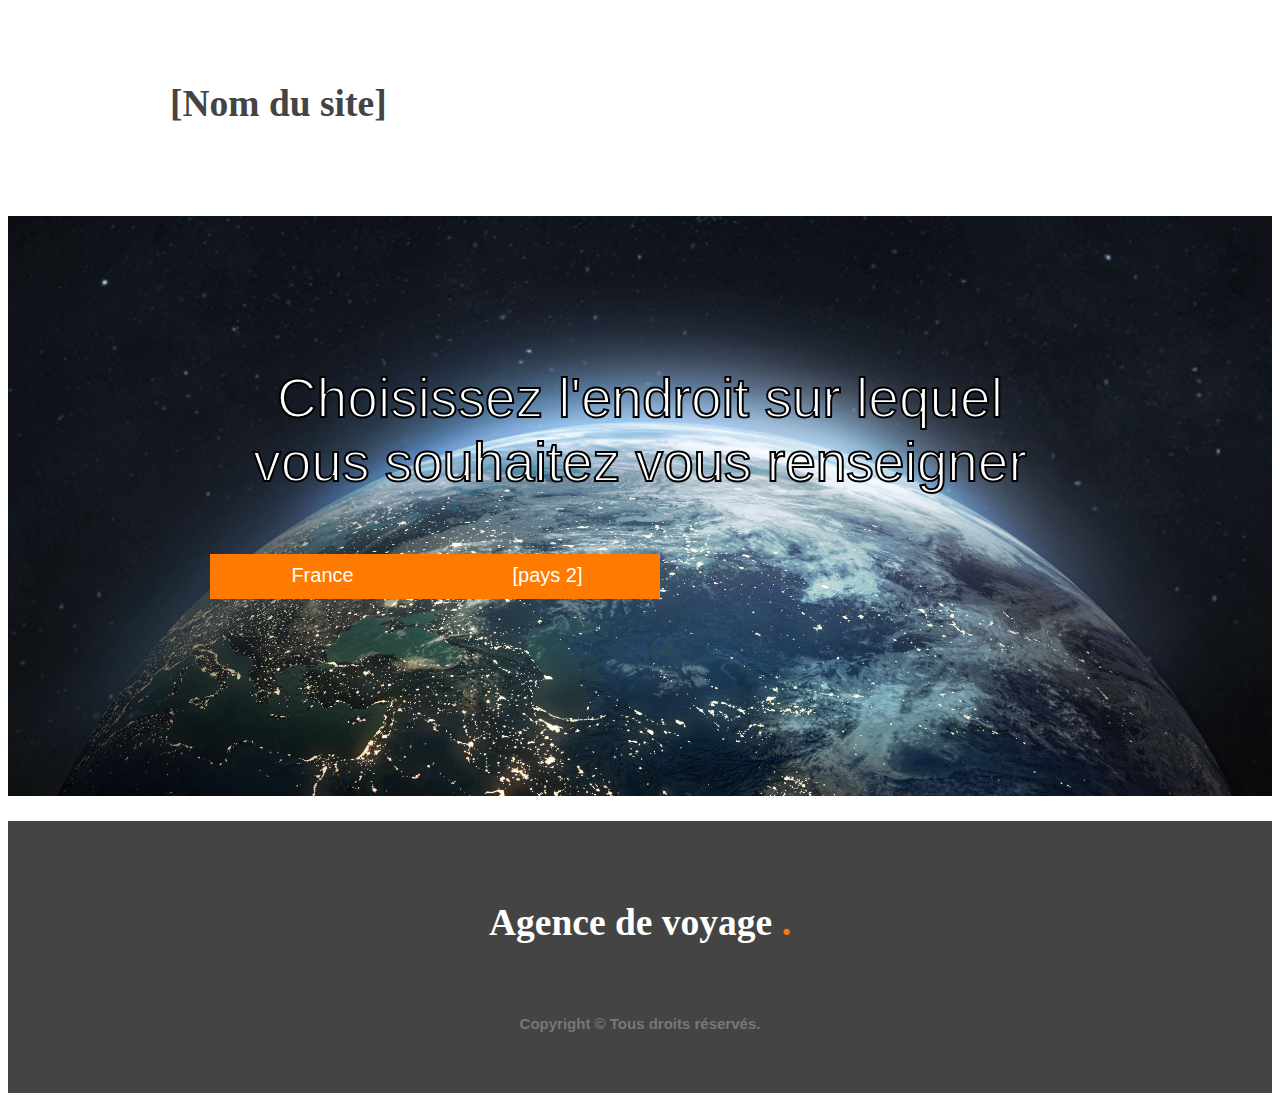
<file: projet hm40/index.html>
<!DOCTYPE html>
<html>
    <head>
        <title>[Nom du site]</title>
        <link rel="stylesheet" href="./style/style.css">
        
    </head>
    <body>
        <header>
            <div class="wrapper">
                <h1><a href="main.html">[Nom du site]</a></h1>
            </div>
        </header>

        <section id="world"> 
            <div class="wrapper">
                <h2>Choisissez l'endroit sur lequel<br>  vous souhaitez vous renseigner</h2>
                <nav>
                   <ul>
                        <li class="deroulant"><a href="#">France</a>
                            <ul class="sous">
                                <li><a href="./Belfort/index.html">Belfort</a></li>
                                <li><a href="#">[Département n°2]</a></li>
                            </ul>
                        </li>
                        <li class="deroulant"><a href="#">[pays 2]</a>
                            <ul class="sous">
                                <li><a href="#">[Département n°1]</a></li>
                                <li><a href="#">[Département n°2]</a></li>
                            </ul>
                        </li>
                    </ul>
                </nav>
            </div>
        </section>                
        <footer>
            <div class="wrapper">
              <h1>Agence de voyage <span class="orange">.</span> </h1>
              <div class="copyright">
                <p>Copyright © Tous droits réservés.</p>
              </div>
            </div>
          </footer>
      
    
    </body>
</html>
</file>
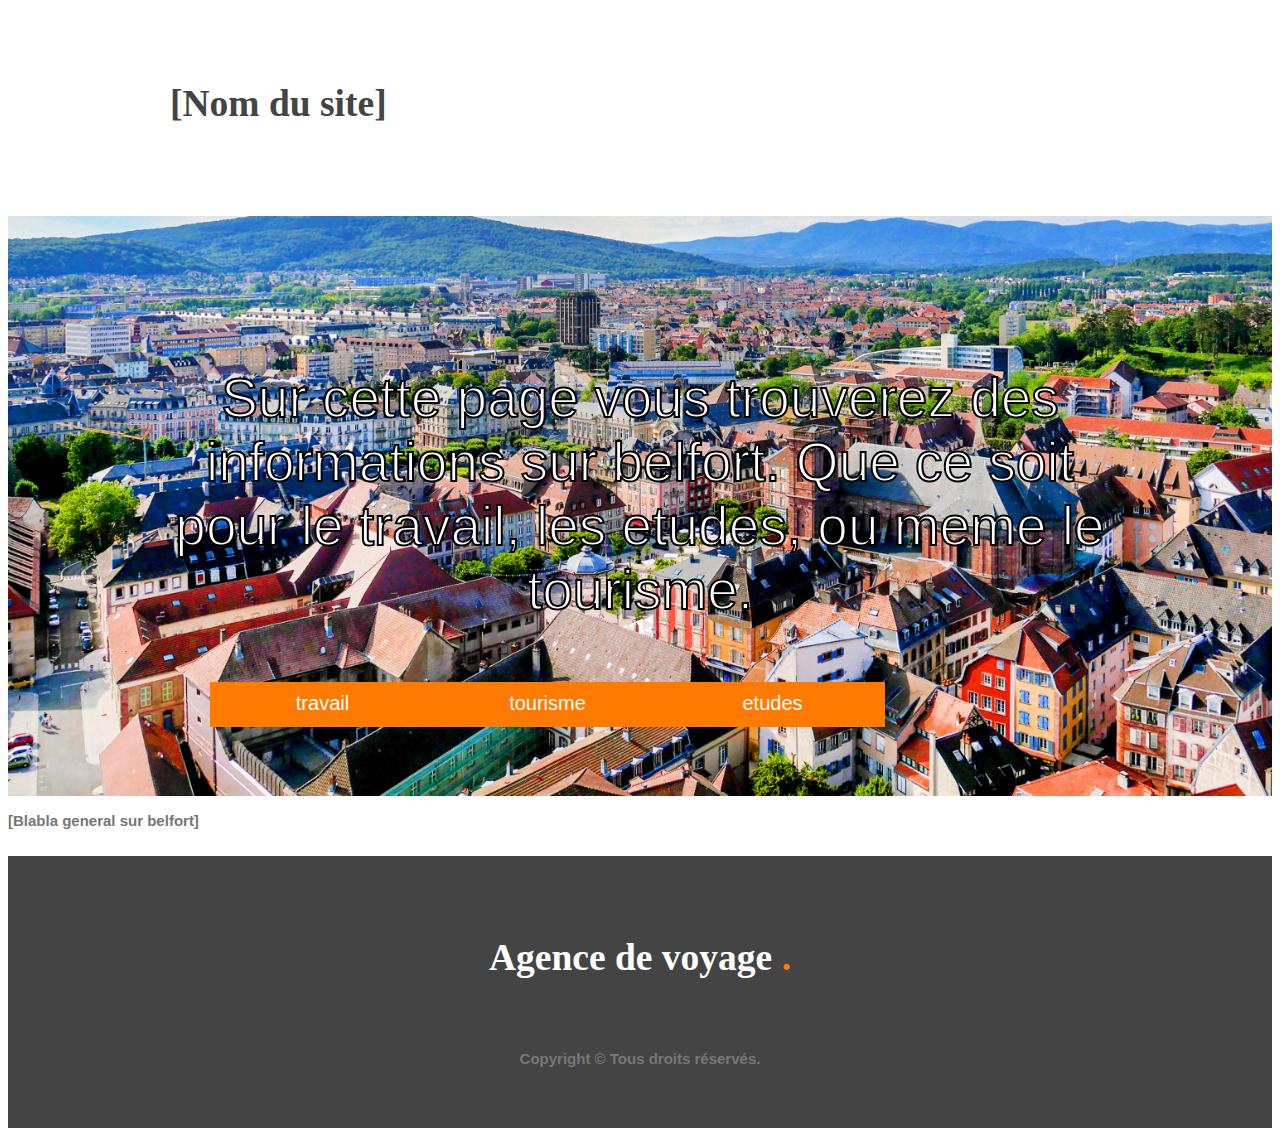
<file: projet hm40/Belfort/index.html>
<!DOCTYPE html>
<html>
    <head>
        <title>[Nom du site]</title>
        <link rel="stylesheet" href="../style/style.css">
        
    </head>
    <body>
        <header>
            <div class="wrapper">

                <h1><a href="../main.html">[Nom du site]</a></h1>            
            </div>
        </header>
        <section id="belfort"> 
            <div class="wrapper">
                <h2>Sur cette page vous trouverez des informations sur belfort. Que ce soit pour le travail, les etudes, ou meme le tourisme.</h2>
 

                <nav>
                    <ul>

                        <li class="deroulant"><a href="./travail.html">travail</a></li>
                        <li class="deroulant"><a href="./tourisme.html">tourisme</a></li>
                        <li class="deroulant"><a href="./etude.html">etudes</a></li>
                    </ul>
                </nav>
     
            
            </div>
        </section>
       <p><b>[Blabla general sur belfort]</b></p>  
       <footer>
        <div class="wrapper">
          <h1>Agence de voyage <span class="orange">.</span> </h1>
          <div class="copyright">
            <p>Copyright © Tous droits réservés.</p>
          </div>
        </div>
      </footer>    


    </body>
</file>
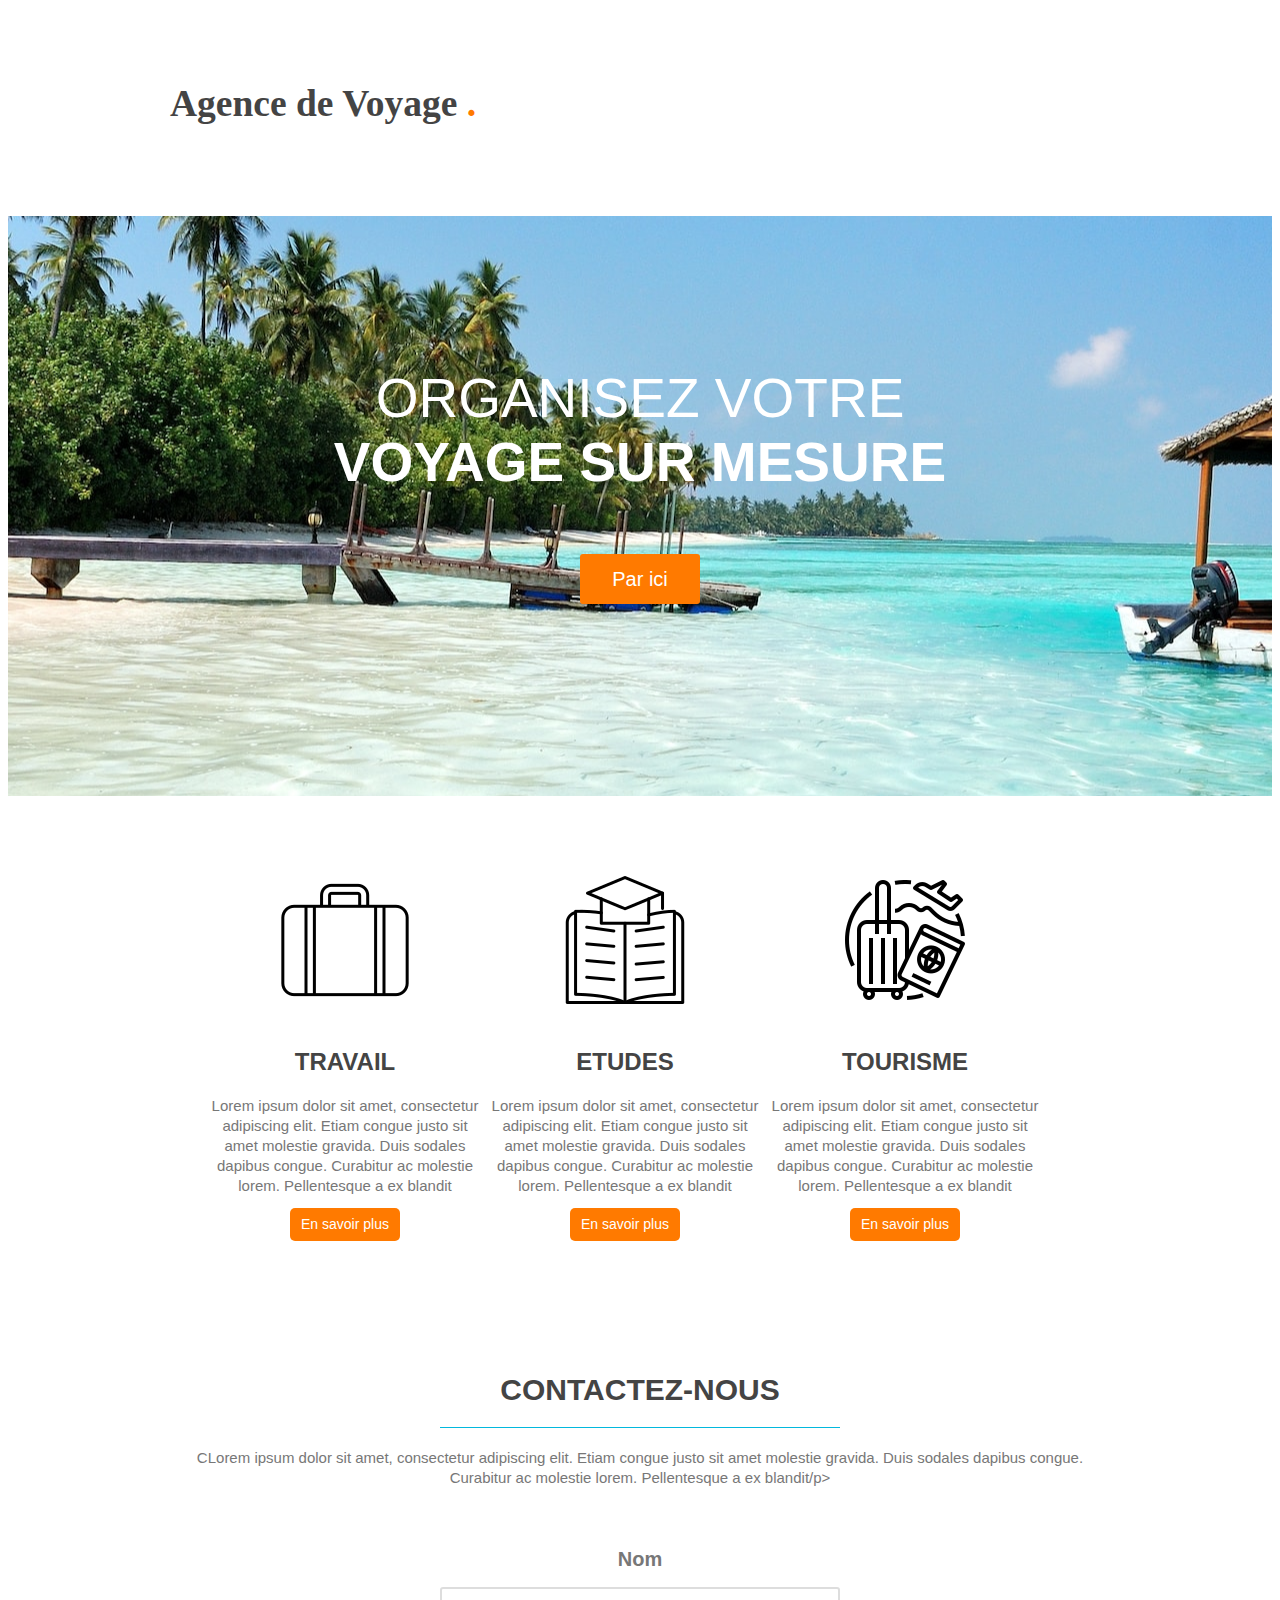
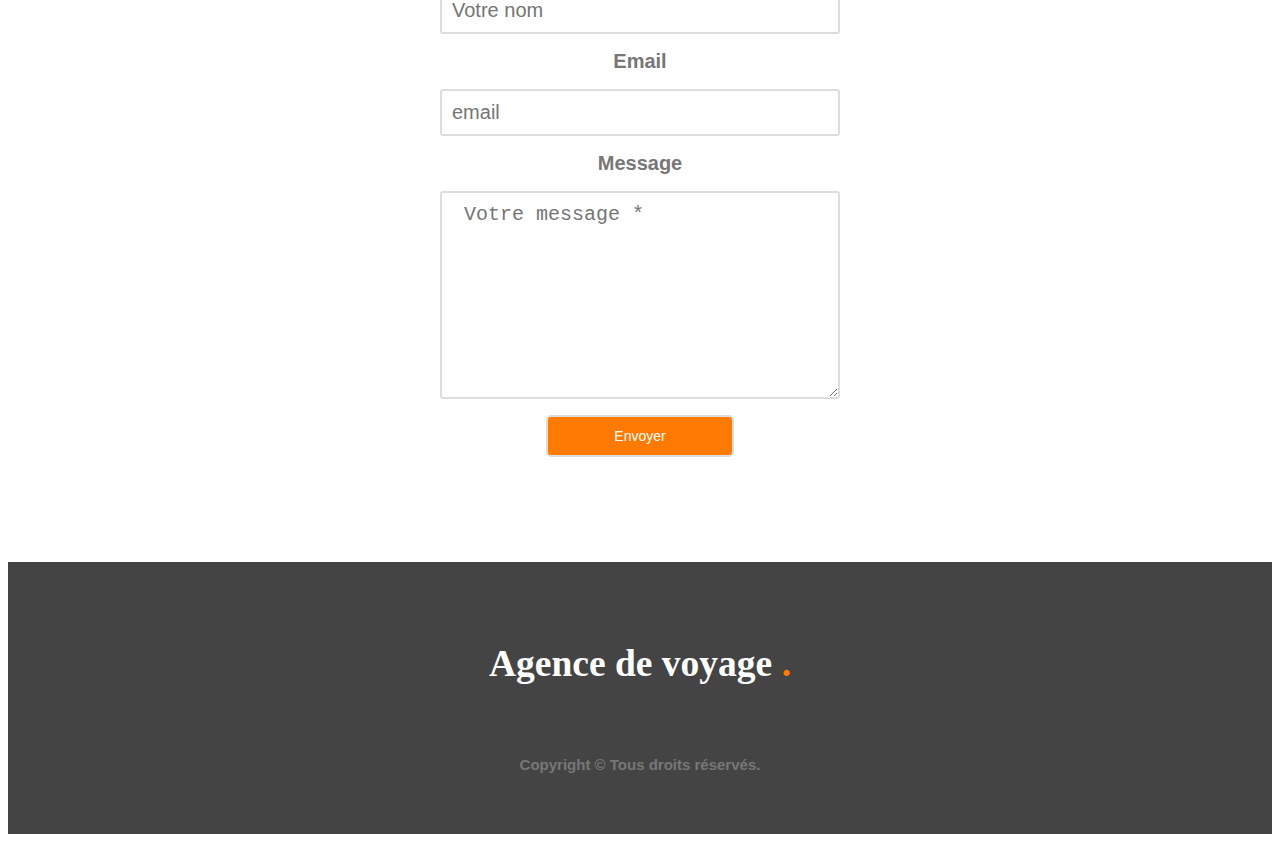
<file: projet hm40/main.html>
<!DOCTYPE html>
<html>
    <head>
        <title>[Nom du site]</title>
        <link rel="stylesheet" href="./style/style.css">
        
    </head>
    <body>

    <header>
      <div class="wrapper">
        <h1>Agence de Voyage <span class="orange">.</span></h1>
        <!-- <nav>
          <ul>
            <li><a href="main.html">ACCUEIL</a></li>
            <li><a href="work.html">TRAVAIL</a></li>
            <li><a href="study.html">ETUDES</a></li>
            <li><a href="tourism.html">TOURISME</a></li>
            <li><a href="#contact">CONTACT</a></li>
          </ul>
        </nav> -->
      </div>
    </header>

    <section id="main_image">
      <div class="wrapper">

          <h2>ORGANISEZ VOTRE <br> <strong>VOYAGE SUR MESURE</strong></h2>
          <a href="index.html" class="button-1">Par ici</a>

      </div>
    </section>

    <section id="typeTravel">
      <div class="wrapper">
        <ul>
          <li id="work">
            <h4>Travail</h4>
            <p>Lorem ipsum dolor sit amet, consectetur adipiscing elit. Etiam congue justo sit amet molestie gravida. Duis sodales dapibus congue. Curabitur ac molestie lorem. Pellentesque a ex blandit</p>
            <a href="#" class="buttonSavoirPlus">En savoir plus</a>
          </li>
          <li id="study">
            <h4>Etudes</h4>
            <p>Lorem ipsum dolor sit amet, consectetur adipiscing elit. Etiam congue justo sit amet molestie gravida. Duis sodales dapibus congue. Curabitur ac molestie lorem. Pellentesque a ex blandit</p>
            <a href="#" class="buttonSavoirPlus">En savoir plus</a>
          </li>
          <li id="tourism">
            <h4>Tourisme</h4>
            <p>Lorem ipsum dolor sit amet, consectetur adipiscing elit. Etiam congue justo sit amet molestie gravida. Duis sodales dapibus congue. Curabitur ac molestie lorem. Pellentesque a ex blandit</p>
            <a href="#" class="buttonSavoirPlus">En savoir plus</a>
          </li>
        </ul>
      </div>
    </section>

    <section id="contact">
      <div class="wrapper">
        <h3>Contactez-nous</h3>
        <p>CLorem ipsum dolor sit amet, consectetur adipiscing elit. Etiam congue justo sit amet molestie gravida. Duis sodales dapibus congue. Curabitur ac molestie lorem. Pellentesque a ex blandit/p>
        <form action="#" method="post">
          <label for="name">Nom</label>
          <input type="text" name="name" id="name" placeholder="Votre nom">
          <label for="email">Email</label>
          <input type="email" name="email" id="email" placeholder="email">
          <label for="message">Message</label>
           <textarea name="message" placeholder=" Votre message *" rows="8" ></textarea>
          <input class="button-3" type="submit" name="submit" value="Envoyer">
        </form>
      </div>
    </section>
    <footer>
      <div class="wrapper">
        <h1>Agence de voyage <span class="orange">.</span> </h1>
        <div class="copyright">
          <p>Copyright © Tous droits réservés.</p>
        </div>
      </div>
    </footer>









        <!-- <h1>[Nom du site]</h1> -->
<!--
        <nav>
            <ul>
                <li class="deroulant"><a href="#">test</a>
                    <ul class="sous">
                        <li><a href="#">test</a></li>
                        <li><a href="#">testtest</a></li>
                    </ul>
                </li>
            </ul>
        </nav>
    -->
        <!-- <h2>choisissez l'endroit sur lequel vous souhaitez vous renseigner</h2> -->
       <!--  <nav>
            <ul>
                <li class="deroulant"><a href="#">France</a>
                    <ul class="sous">
                        <li><a href="./Belfort/index.html">Belfort</a></li>
                        <li><a href="#">[Département n°2]</a></li>
                    </ul>
                </li>
                <li class="deroulant"><a href="#">[pays 2]</a>
                    <ul class="sous">
                        <li><a href="#">[Département n°1]</a></li>
                        <li><a href="#">[Département n°2]</a></li>
                    </ul>
                </li>
            </ul>
        </nav> -->
    </body>
</html>
</file>
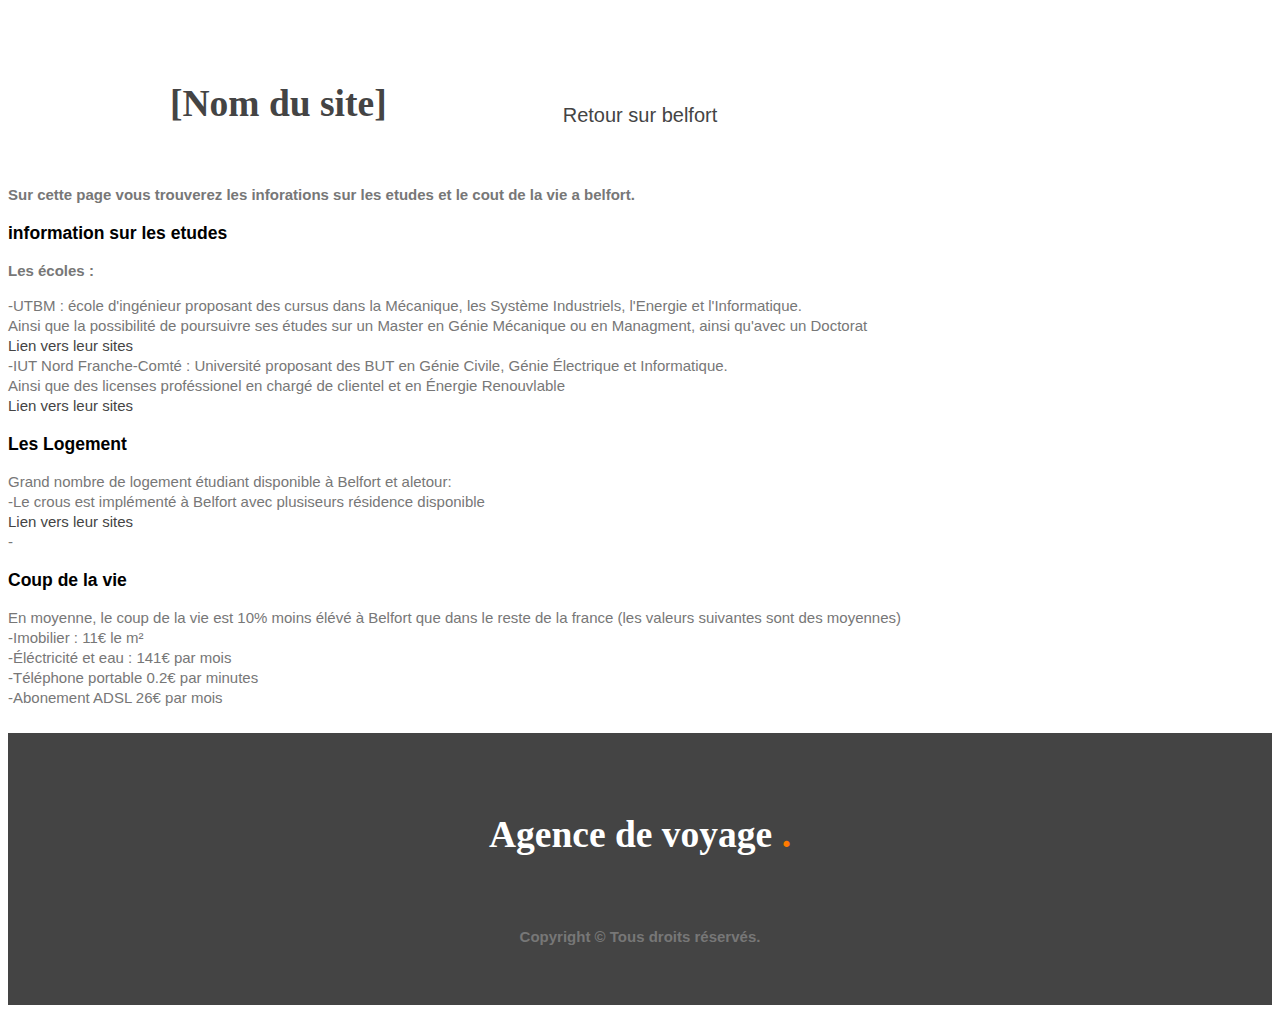
<file: projet hm40/Belfort/etude.html>
<!DOCTYPE html>
<html>
    <head>
        <title>[Nom du site]</title>
        <link rel="stylesheet" href="../style/style.css">
        
    </head>

    <body>
        <header>
            <div class="wrapper">
                <h1><a href="../main.html">[Nom du site]</a></h1>
                

                <a href="index.html" class="reset">Retour sur belfort</a>
            </div>
        </header>

        <div id="container">
            <p><b>Sur cette page vous trouverez les inforations sur les etudes et le cout de la vie a belfort.</b></p>
            <h3><b>information sur les etudes</b></h3>
            <p><b>Les écoles :</b></p>
            <p>-UTBM : école d'ingénieur proposant des cursus dans la Mécanique, les Système Industriels, l'Energie et l'Informatique. 
                <br> Ainsi que la possibilité de poursuivre ses études sur un Master en Génie Mécanique ou en Managment, ainsi qu'avec un Doctorat 
                <br><a href="https://www.utbm.fr/">Lien vers leur sites</a> 
                <br>
                -IUT Nord Franche-Comté : Université proposant des BUT en Génie Civile, Génie Électrique et Informatique. 
                <br>Ainsi que des licenses proféssionel en chargé de clientel et en Énergie Renouvlable
                <br><a href="http://www.iut-bm.univ-fcomte.fr/">Lien vers leur sites</a> 
            </p>

            <h3><b>Les Logement</b></h3>
            <p>
                Grand nombre de logement étudiant disponible à Belfort et aletour:
                <br> -Le crous est implémenté à Belfort avec plusiseurs résidence disponible 
                <br><a href="https://www.crous-bfc.fr/se-loger/">Lien vers leur sites</a> 
                <br> -
            </p>

            <h3><b>Coup de la vie</b></h3>
            <p>
                En moyenne, le coup de la vie est 10% moins élévé à Belfort que dans le reste de la france (les valeurs suivantes sont des moyennes)
                <br>-Imobilier : 11€ le m&sup2
                <br>-Éléctricité et eau : 141€ par mois 
                <br>-Téléphone portable 0.2€ par minutes
                <br>-Abonement ADSL 26€ par mois
            </p>


        </div>
        <footer>
            <div class="wrapper">
              <h1>Agence de voyage <span class="orange">.</span> </h1>
              <div class="copyright">
                <p>Copyright © Tous droits réservés.</p>
              </div>
            </div>
          </footer>

    </body>
</file>
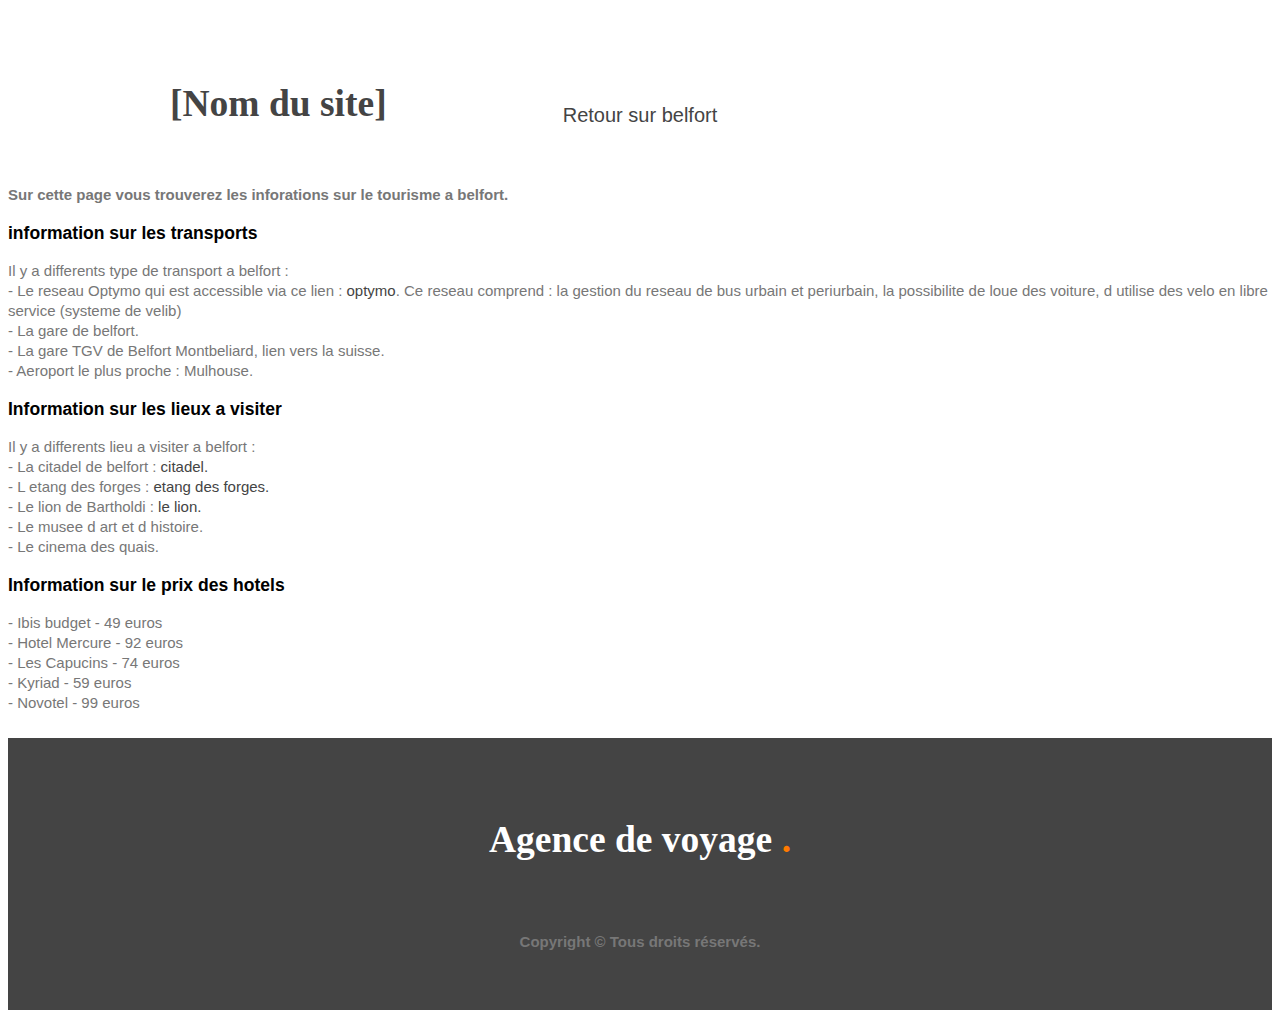
<file: projet hm40/Belfort/tourisme.html>
<!DOCTYPE html>
<html>
    <head>
        <title>[Nom du site]</title>
        <link rel="stylesheet" href="../style/style.css">
        
    </head>

    <body>
        <header>
            <div class="wrapper">
                <h1><a href="../main.html">[Nom du site]</a></h1>
                

                <a href="index.html" class="reset">Retour sur belfort</a>
            </div>
        </header>

        <div id= "container">
            <p><b>Sur cette page vous trouverez les inforations sur le tourisme a belfort.</b></p>
            <h3><b>information sur les transports</b></h3>
            <p>Il y a differents type de transport a belfort :
            <br>- Le reseau Optymo qui est accessible via ce lien : <a href="https://www.optymo.fr/">optymo</a>. 
            Ce reseau comprend : la gestion du reseau de bus urbain et periurbain, la possibilite de 
            loue des voiture, d utilise des velo en libre service (systeme de velib)
            <br>- La gare de belfort.
            <br>- La gare TGV de Belfort Montbeliard, lien vers la suisse.
            <br>- Aeroport le plus proche : Mulhouse.</p>


            <h3><b>Information sur les lieux a visiter</b></h3>
            <p>Il y a differents lieu a visiter a belfort :
            <br>- La citadel de belfort : <a href="https://www.belfort-tourisme.com/decouvrir/les-incontournables-de-belfort/la-citadelle-belfort/">citadel.</a>
            <br>- L etang des forges : <a href="https://www.belfort-tourisme.com/decouvrir/les-incontournables-de-belfort/etang-des-forges/">etang des forges.</a>
            <br>- Le lion de Bartholdi : <a href="https://www.belfort-tourisme.com/decouvrir/les-incontournables-de-belfort/notre-embleme-le-lion/">le lion.</a>
            <br>- Le musee d art et d histoire.
            <br>- Le cinema des quais.
            </p>
            
            <h3><b>Information sur le prix des hotels</b></h3>
            <p>- Ibis budget - 49 euros
            <br>- Hotel Mercure - 92 euros
            <br>- Les Capucins - 74 euros
            <br>- Kyriad - 59 euros
            <br>- Novotel - 99 euros
           
                



            </p>



        </div>

        <footer>
            <div class="wrapper">
              <h1>Agence de voyage <span class="orange">.</span> </h1>
              <div class="copyright">
                <p>Copyright © Tous droits réservés.</p>
              </div>
            </div>
          </footer>

    </body>
</file>
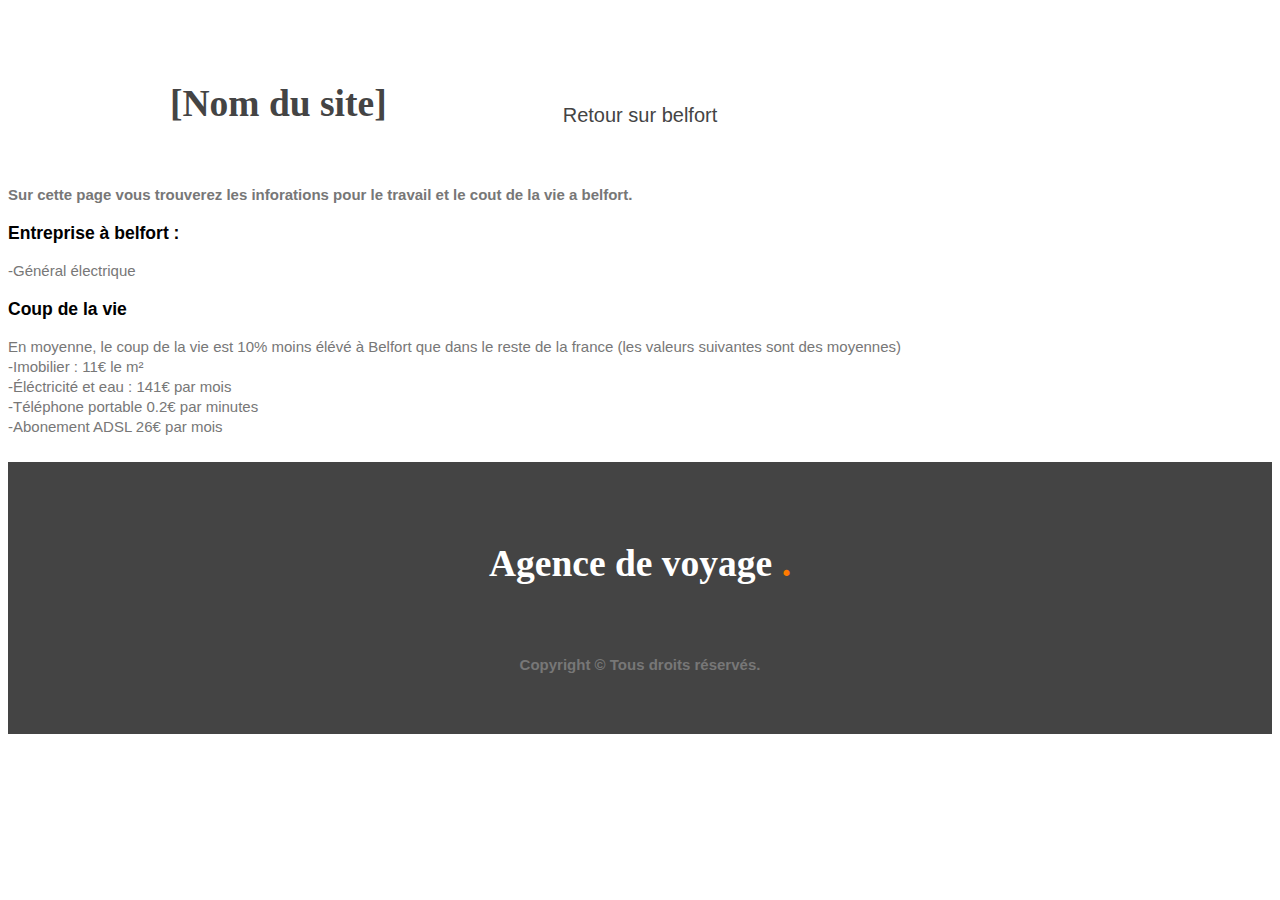
<file: projet hm40/Belfort/travail.html>
<!DOCTYPE html>
<html>
    <head>
        <title>[Nom du site]</title>
        <link rel="stylesheet" href="../style/style.css">
        
    </head>

    <body>
        <header>
            <div class="wrapper">
                <h1><a href="../main.html">[Nom du site]</a></h1>
                

                <a href="index.html" class="reset">Retour sur belfort</a>
            </div>
        </header>

        <div>
            <p><b>Sur cette page vous trouverez les inforations pour le travail et le cout de la vie a belfort.</b></p>
            <h3><b>Entreprise à belfort :</b></h3>
            
            <p>-Général électrique  
                
            </p>
            <h3><b>Coup de la vie</b></h3>
            <p>
                En moyenne, le coup de la vie est 10% moins élévé à Belfort que dans le reste de la france (les valeurs suivantes sont des moyennes)
                <br>-Imobilier : 11€ le m&sup2
                <br>-Éléctricité et eau : 141€ par mois 
                <br>-Téléphone portable 0.2€ par minutes
                <br>-Abonement ADSL 26€ par mois
            </p>






            
        </div>


        <footer>
            <div class="wrapper">
              <h1>Agence de voyage <span class="orange">.</span> </h1>
              <div class="copyright">
                <p>Copyright © Tous droits réservés.</p>
              </div>
            </div>
          </footer>        
    </body>
</file>
<file: projet hm40/style/style.css>
body{
  font-family: Arial, serif;
  font-size: 15px;
}
h1{
  font-family: 'Crete Round', serif;
  font-size: 2.5em;
  color: #444;
}
h4{
  font-size: 24px;
  color: #444;
}
p{
  line-height: 20px; 
  color: #777;
}


.wrapper{
  width: 940px;
  margin: 0 auto; 
  padding: 0 10px;

}
.orange{
  color: #ff7a00;
}
a{
  text-decoration: none;
  color: #444;
}
h2{
  color: #444;
  font-size: 55px;
}



/* HEADER */
header{
  height: 120px;
}
header h1{
  float: left;
  margin-top: 32px;
}
header{
  display: flex;
  margin-top: 50px;
}

.reset  {
  display: block; 
  padding-top: 40px;
  width: 180px;
  height: 50px;
  background-color: #ffffff;
  color: #444;
  font-size: 20px;
  margin: 0 auto;
  line-height: 50px; 
  text-align: center;
  border-radius: 3px;

} 

.reset:hover{
  background-color: #02b8dd;
}


/* MAIN IMAGE */
#main_image{
  height: 580px;
  background: url('../image/sea.jpg') center;
}

#main_image h2{
  font-weight: normal;
  text-align: center;
  padding: 150px 0 40px 0;
  margin-bottom: 20px;
  color: white;
}
.button-1{
  display: block; 
  width: 120px;
  height: 50px;
  background-color: #ff7a00;
  color: #fff;
  font-size: 20px;
  margin: 0 auto;
  line-height: 50px; 
  text-align: center;
  border-radius: 3px;
}
.button-1:hover{
  background: #02b8dd;

}

/*WORLD IMAGE*/
#world{
  height: 580px;
  background: url('../image/world.jpg');
  background-size: cover;

}
#world h2{
  font-weight: normal;
  text-align: center;
  padding: 150px 0 40px 0;
  margin-bottom: 20px;
  color: white;
  -webkit-text-stroke: 2px;
  -webkit-text-stroke-color: black;
}

/*BELFORT IMAGE*/
#belfort{
  height: 580px;
  background: url('../image/belfort.png');
  background-size: cover;

}
#belfort h2{
  font-weight: normal;
  text-align: center;
  padding: 150px 0 40px 0;
  margin-bottom: 20px;
  color: white;
  -webkit-text-stroke: 2px;
  -webkit-text-stroke-color: black;
}
/* STEPS */
#typeTravel ul{
  display: flex;
  text-align: center;
  list-style: none;
  margin: 80px 0;

}
#typeTravel p{
  margin-bottom: 20px;
}
#typeTravel h4{
  text-transform: uppercase;
  margin-bottom: 20px;

}
#typeTravel ul li{
  width: 30%;
  padding-top: 140px;
  margin-right: 10px;
}
#work{
  background: url('../image/valise.png') no-repeat top;
}
#study{
  background: url('../image/study.png') no-repeat top;
}
#tourism{
  background: url('../image/tourism.png') no-repeat top;
}

.buttonSavoirPlus{
  white-space : nowrap;
  cursor : pointer;
  font : 14px Arial, Helvetica, sans-serif;
  color : #fff;
  padding : 0.6em 0.8em;
  background-color: #ff7a00;
  border-radius: 5px;
}
.buttonSavoirPlus:hover{
  background: #02b8dd;

}

/* CONTACT */

#contact{
  padding: 60px 0;
  text-align: center;
}
#contact h3{
  width: 400px;
  font-size: 30px;
  color: #444;
  margin: 0 auto 20px auto;
  text-transform: uppercase;
  border-bottom: 1px solid #02b8dd;
  padding-bottom: 20px;
}
form{
  margin: 60px 0 20px 0;
}
label{
  font-weight: bold;
  font-size: 20px;
/*  margin-right: 10px;*/
display: block;
  color: #777;
  width: 40%;
  margin: 1rem auto;
}
input, textarea{
  padding: 10px;
  font-size: 20px;
  margin: 1rem auto;
  border: 2px solid #ddd;
  border-radius: 3px;
  display: block;
  width: 40%;
}
.button-3{
   white-space : nowrap;
  cursor : pointer;
  font : 14px Arial, Helvetica, sans-serif;
  color : #fff;
  padding : 0.8em 1em;
  background-color: #ff7a00;
  border-radius: 5px;
  width: 20%;
}
.button-3:hover{
  background: #02b8dd;
}

/* FOOTER */

footer{
  height: 17rem;
  background-color: #444;
  text-align: center;
}
footer h1{
  color: #fff;
  padding-top: 80px;
}
.copyright{
  font-weight: bold;
  padding-top: 30px;
  color: #777;
}



nav{
  width: 100%;
  margin: 0 auto;
  position: sticky;
  justify-content: center;
  
}

nav ul{
  list-style-type: none;
}

nav ul li{
  float: left;
  width: 25%;
  text-align: center;
  position: relative;
}

nav ul::after{
  content: "";
  display: table;
  clear: both;
}

nav a{
  display: block;
  text-decoration: none;
  color: #ffffff;
  border-bottom: 2px solid transparent;
  padding: 10px 0px;
  font-size: 20px;
  background-color: #ff7a00;
}

nav a:hover{
  background-color:  #02b8dd;
  border-bottom: 2px solid gold;
}

.sous{
  display: none;
  box-shadow: 0px 1px 2px #ccc;
  background-color: #02b8dd;
  position: absolute;
  width: 100%;
  z-index: 1000;
}

nav > ul li:hover .sous{
  display: block;
}

.sous li{
  float: none;
  width: 100%;
  text-align: left;
}

.sous a{
  padding: 10px;
  border-bottom: none;
}

.sous a:hover{
  border-bottom: none;
  background-color: rgba(200, 200, 200, 0.1);
}
</file>
